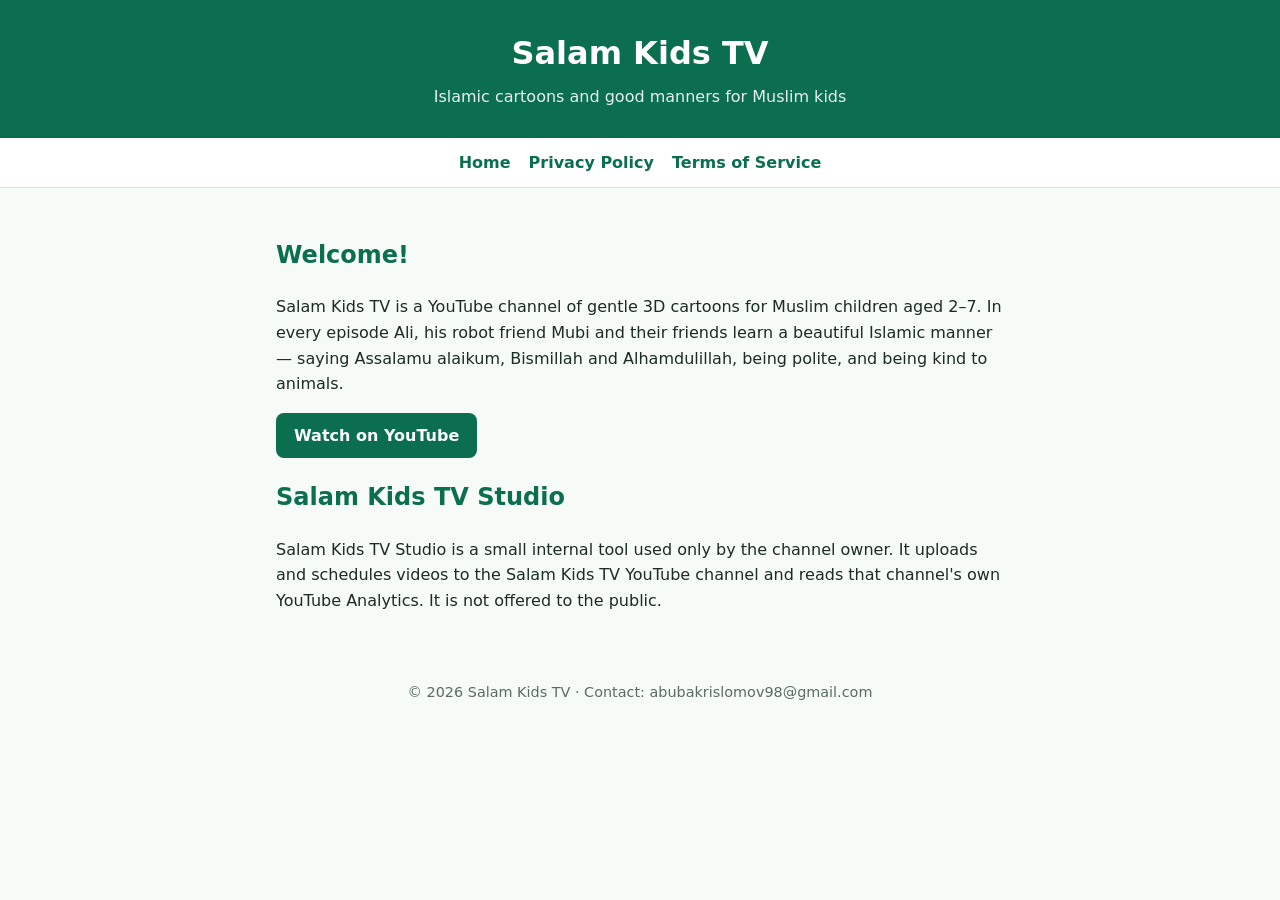
<file: index.html>
<!doctype html><html lang="en"><head><meta charset="utf-8"><meta name="viewport" content="width=device-width,initial-scale=1"><title>Salam Kids TV</title><link rel="stylesheet" href="style.css"></head><body>
<header><h1>Salam Kids TV</h1><p>Islamic cartoons and good manners for Muslim kids</p></header>
<nav><a href="index.html">Home</a><a href="privacy.html">Privacy Policy</a><a href="terms.html">Terms of Service</a></nav>
<main>
<h2>Welcome!</h2>
<p>Salam Kids TV is a YouTube channel of gentle 3D cartoons for Muslim children aged 2–7. In every episode Ali, his robot friend Mubi and their friends learn a beautiful Islamic manner — saying Assalamu alaikum, Bismillah and Alhamdulillah, being polite, and being kind to animals.</p>
<p><a class="btn" href="https://www.youtube.com/results?search_query=Salam+Kids+TV">Watch on YouTube</a></p>
<h2>Salam Kids TV Studio</h2>
<p>Salam Kids TV Studio is a small internal tool used only by the channel owner. It uploads and schedules videos to the Salam Kids TV YouTube channel and reads that channel's own YouTube Analytics. It is not offered to the public.</p>
</main><footer>© 2026 Salam Kids TV · Contact: abubakrislomov98@gmail.com</footer></body></html>
</file>
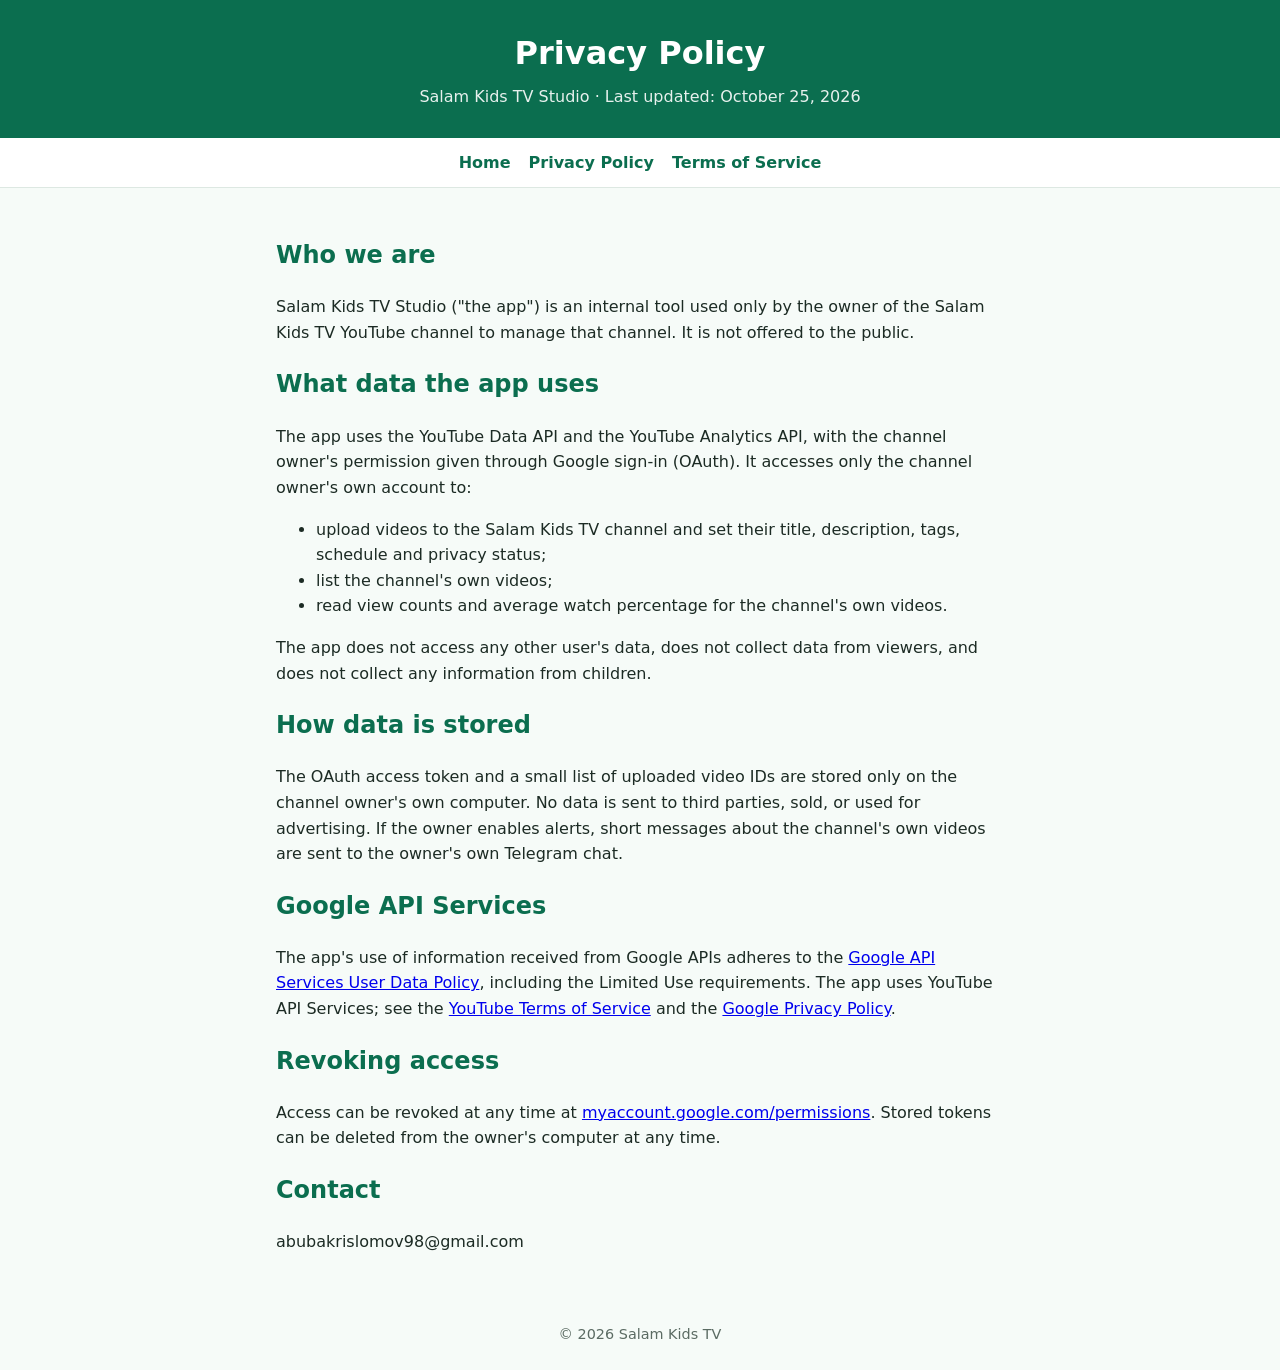
<file: privacy.html>
<!doctype html><html lang="en"><head><meta charset="utf-8"><meta name="viewport" content="width=device-width,initial-scale=1"><title>Privacy Policy – Salam Kids TV</title><link rel="stylesheet" href="style.css"></head><body>
<header><h1>Privacy Policy</h1><p>Salam Kids TV Studio · Last updated: October 25, 2026</p></header>
<nav><a href="index.html">Home</a><a href="privacy.html">Privacy Policy</a><a href="terms.html">Terms of Service</a></nav>
<main>
<h2>Who we are</h2>
<p>Salam Kids TV Studio ("the app") is an internal tool used only by the owner of the Salam Kids TV YouTube channel to manage that channel. It is not offered to the public.</p>
<h2>What data the app uses</h2>
<p>The app uses the YouTube Data API and the YouTube Analytics API, with the channel owner's permission given through Google sign-in (OAuth). It accesses only the channel owner's own account to:</p>
<ul><li>upload videos to the Salam Kids TV channel and set their title, description, tags, schedule and privacy status;</li><li>list the channel's own videos;</li><li>read view counts and average watch percentage for the channel's own videos.</li></ul>
<p>The app does not access any other user's data, does not collect data from viewers, and does not collect any information from children.</p>
<h2>How data is stored</h2>
<p>The OAuth access token and a small list of uploaded video IDs are stored only on the channel owner's own computer. No data is sent to third parties, sold, or used for advertising. If the owner enables alerts, short messages about the channel's own videos are sent to the owner's own Telegram chat.</p>
<h2>Google API Services</h2>
<p>The app's use of information received from Google APIs adheres to the <a href="https://developers.google.com/terms/api-services-user-data-policy">Google API Services User Data Policy</a>, including the Limited Use requirements. The app uses YouTube API Services; see the <a href="https://www.youtube.com/t/terms">YouTube Terms of Service</a> and the <a href="https://policies.google.com/privacy">Google Privacy Policy</a>.</p>
<h2>Revoking access</h2>
<p>Access can be revoked at any time at <a href="https://myaccount.google.com/permissions">myaccount.google.com/permissions</a>. Stored tokens can be deleted from the owner's computer at any time.</p>
<h2>Contact</h2>
<p>abubakrislomov98@gmail.com</p>
</main><footer>© 2026 Salam Kids TV</footer></body></html>
</file>
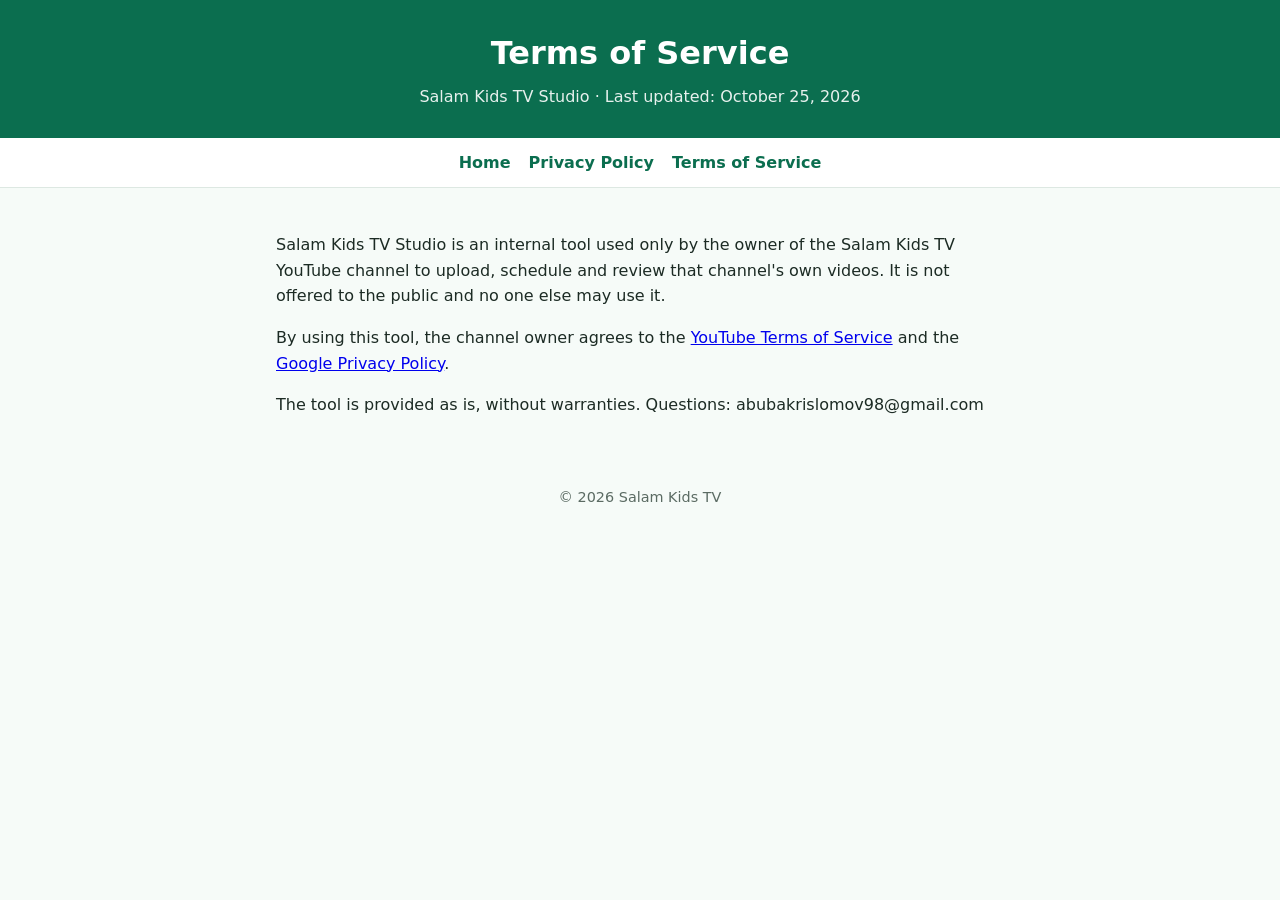
<file: terms.html>
<!doctype html><html lang="en"><head><meta charset="utf-8"><meta name="viewport" content="width=device-width,initial-scale=1"><title>Terms of Service – Salam Kids TV</title><link rel="stylesheet" href="style.css"></head><body>
<header><h1>Terms of Service</h1><p>Salam Kids TV Studio · Last updated: October 25, 2026</p></header>
<nav><a href="index.html">Home</a><a href="privacy.html">Privacy Policy</a><a href="terms.html">Terms of Service</a></nav>
<main>
<p>Salam Kids TV Studio is an internal tool used only by the owner of the Salam Kids TV YouTube channel to upload, schedule and review that channel's own videos. It is not offered to the public and no one else may use it.</p>
<p>By using this tool, the channel owner agrees to the <a href="https://www.youtube.com/t/terms">YouTube Terms of Service</a> and the <a href="https://policies.google.com/privacy">Google Privacy Policy</a>.</p>
<p>The tool is provided as is, without warranties. Questions: abubakrislomov98@gmail.com</p>
</main><footer>© 2026 Salam Kids TV</footer></body></html>
</file>
<file: style.css>
:root{--g:#0B6E4F;--bg:#F6FBF8;--t:#1C2B24;--m:#5B6B63}
*{box-sizing:border-box}body{margin:0;font-family:system-ui,-apple-system,"Segoe UI",Roboto,sans-serif;background:var(--bg);color:var(--t);line-height:1.6}
header{background:var(--g);color:#fff;padding:28px 16px;text-align:center}header h1{margin:0;font-size:2rem}header p{margin:.3rem 0 0;opacity:.9}
nav{display:flex;gap:18px;justify-content:center;padding:12px;background:#fff;border-bottom:1px solid #DDE8E2}nav a{color:var(--g);text-decoration:none;font-weight:600}
main{max-width:760px;margin:0 auto;padding:28px 16px}h2{color:var(--g)}footer{text-align:center;color:var(--m);font-size:.9rem;padding:24px 16px}
.btn{display:inline-block;background:var(--g);color:#fff;padding:10px 18px;border-radius:8px;text-decoration:none;font-weight:600}
</file>
